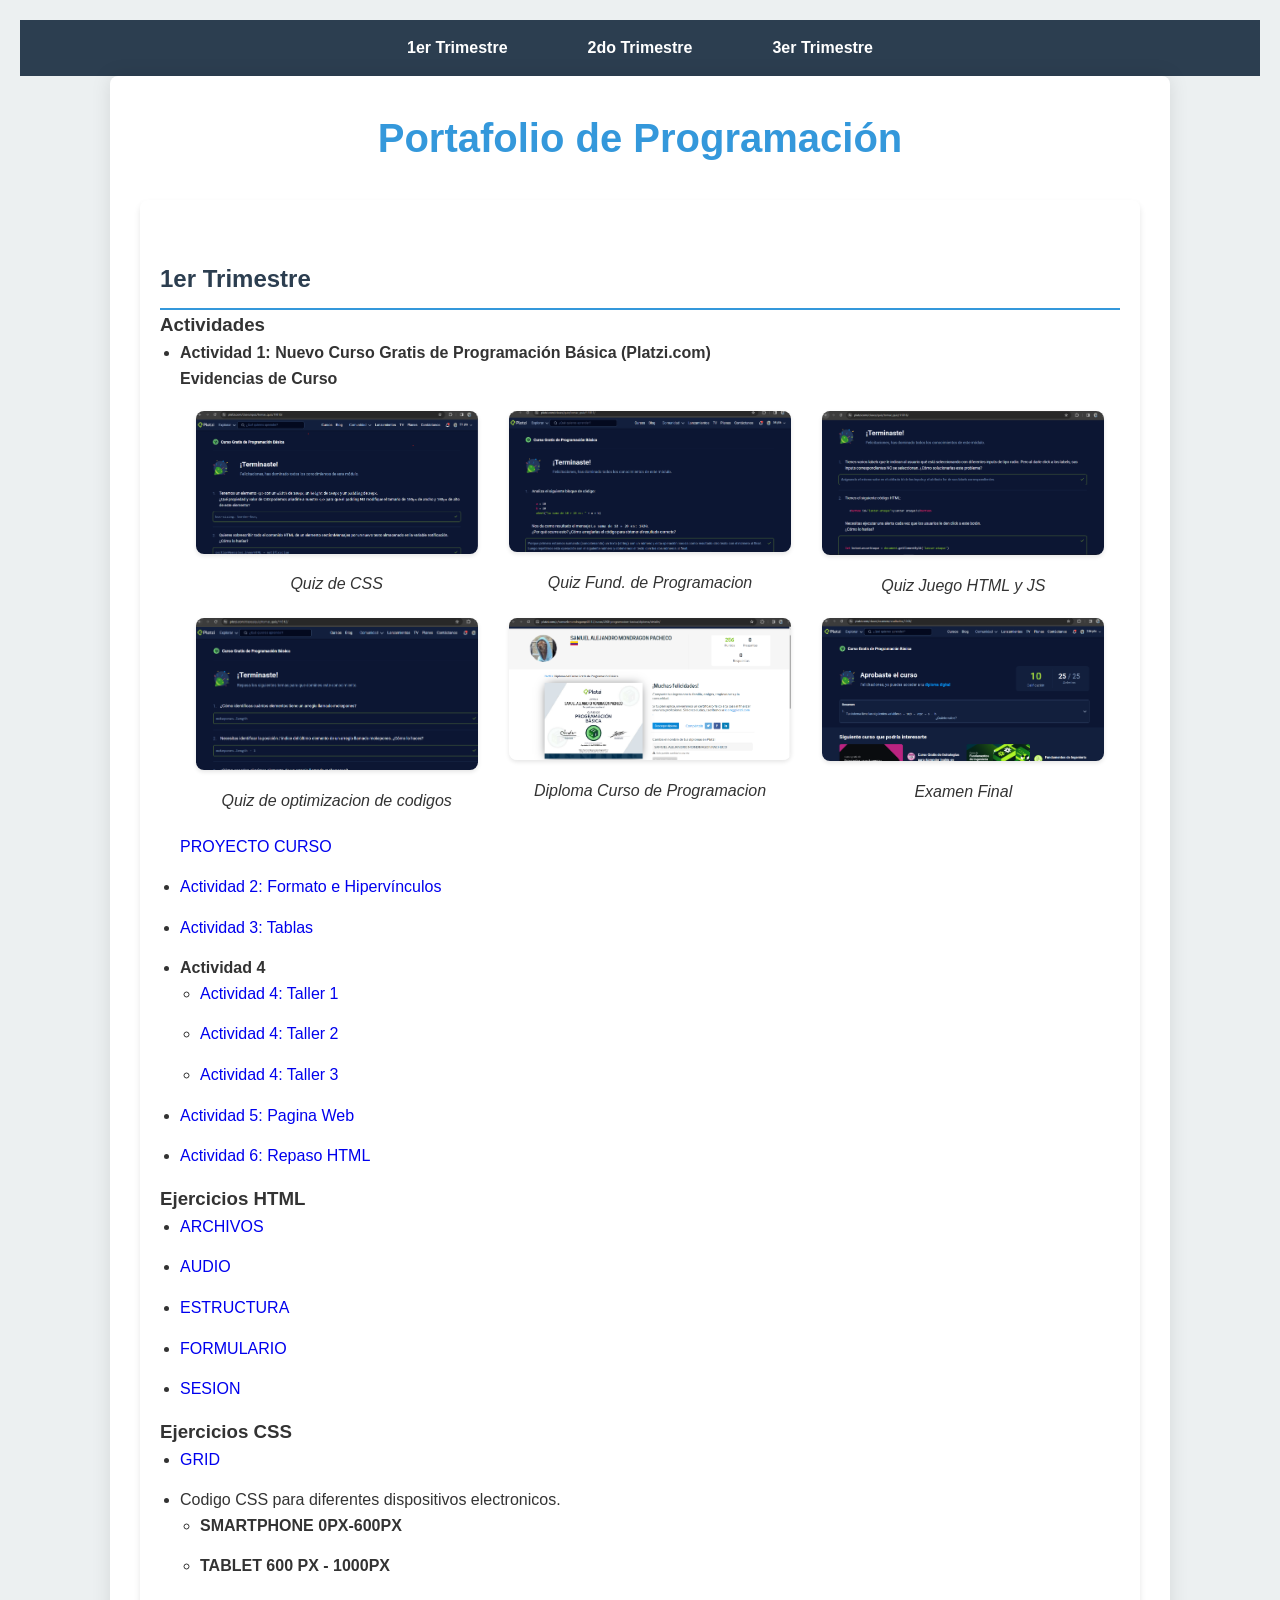
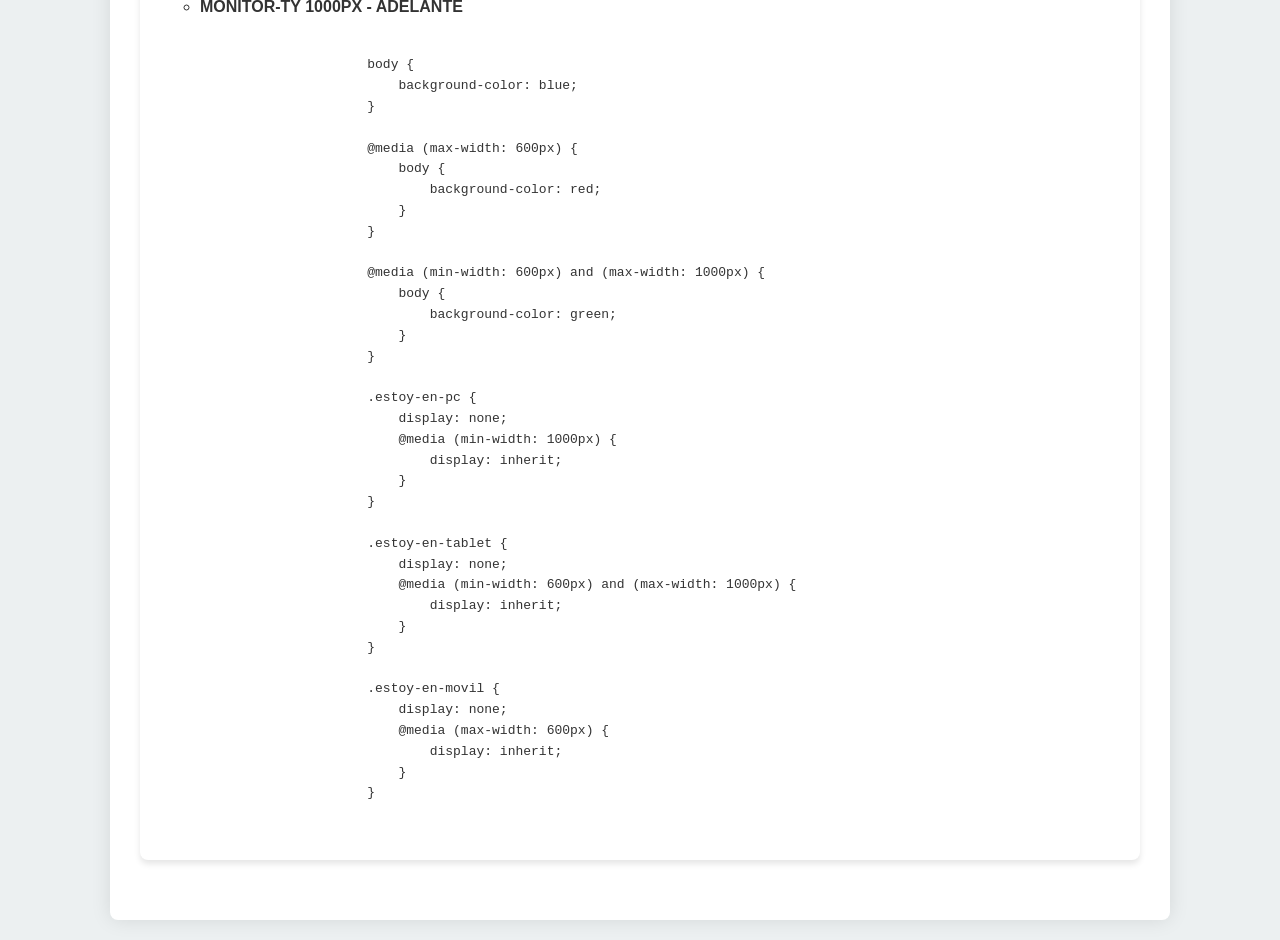
<file: index.html>
<!DOCTYPE html>
<html lang="es">
<head>
    <meta charset="UTF-8">
    <meta name="viewport" content="width=device-width, initial-scale=1.0">
    <title>Portafolio de Programación - 1er Trimestre</title>
    <link rel="stylesheet" href="styles.css">
</head>
<body>
    <header>
        <nav>
            <ul>
                <li><a href="index.html">1er Trimestre</a></li>
                <li><a href="SEGUNDO_TRIMESTRE/segundo_trimestre.html">2do Trimestre</a></li>
                <li><a href="TERCER_TRIMESTRE/tercer_trimestre.html">3er Trimestre</a></li>
            </ul>
        </nav>
    </header>

    <div class="container">
        <h1>Portafolio de Programación</h1>
        <div class="trimestre">
            <h2>1er Trimestre</h2>
            
            <h3 class="section-title">Actividades</h3>
            <ul class="activity-list">
                <li class="activity-item">
                    <strong>Actividad 1: Nuevo Curso Gratis de Programación Básica (Platzi.com)</strong>
                    <h4>Evidencias de Curso</h4>
                    <div class="image-gallery">
                        <div class="image-item">
                            <img src="images mpk/quizz css.png" alt="Quizz CSS">
                            <p>Quiz de CSS</p>
                        </div>
                        <div class="image-item">
                            <img src="images mpk/quizz fund. de programacion.png" alt="Quizz fundamentos de programacion">
                            <p>Quiz Fund. de Programacion</p>
                        </div>
                        <div class="image-item">
                            <img src="images mpk/quizz juego html y js.png" alt="Quiz Juego HTML y JS">
                            <p>Quiz Juego HTML y JS</p>
                        </div>
                        <div class="image-item">
                            <img src="images mpk/quizz optimizacion de codigos.png" alt="Quiz de optimizacion de codigos">
                            <p>Quiz de optimizacion de codigos</p>
                        </div>
                        <div class="image-item">
                            <img src="images mpk/diploma prog-basica samuel.png" alt="Resultado de la calculadora simple">
                            <p>Diploma Curso de Programacion</p>
                        </div>
                        <div class="image-item">
                            <img src="images mpk/exam-inal-prog samuel mondragon.png" alt="Diploma Curso Basico de Programacion">
                            <p>Examen Final</p>
                        </div>
                    </div>
                    <p><a href="mokepon.html">PROYECTO CURSO</a></p>
                </li>
                <li class="activity-item"><a href="actividad2vc.html">Actividad 2: Formato e Hipervínculos</a></li>
                <li class="activity-item"><a href="act3Tablas.html">Actividad 3: Tablas</a></li>
                <li class="activity-item">
                    <strong>Actividad 4</strong>
                    <ul class="sub-activity-list">
                        <li class="sub-activity-item"><a href="ACT4/taller1.html">Actividad 4: Taller 1</a></li>
                        <li class="sub-activity-item"><a href="ACT4/taller2.html">Actividad 4: Taller 2</a></li>
                        <li class="sub-activity-item"><a href="ACT4/taller3.html">Actividad 4: Taller 3</a></li>
                    </ul>
                </li>
                <li class="activity-item"><a href="Actividad 5 Sitio Web/paginaweb.html">Actividad 5: Pagina Web</a></li>
                <li class="activity-item"><a href="ACT6/repaso.html">Actividad 6: Repaso HTML</a></li>
            </ul>
            
            <h3 class="section-title">Ejercicios HTML</h3>
            <ul class="exercise-list">
                <li class="exercise-item"><a href="EJERCICIOS HTML/ARCHIVOS/archivo.html">ARCHIVOS</a></li>
                <li class="exercise-item"><a href="EJERCICIOS HTML/AUDIO/audio.html">AUDIO</a></li>
                <li class="exercise-item"><a href="EJERCICIOS HTML/ESTRUCTURA/estructura2.html">ESTRUCTURA</a></li>
                <li class="exercise-item"><a href="EJERCICIOS HTML/FORMULARIOS/formulario2.html">FORMULARIO</a></li>
                <li class="exercise-item"><a href="EJERCICIOS HTML/FORMULARIOS/sesion.html">SESION</a></li>
            </ul>
            
            <h3 class="section-title">Ejercicios CSS</h3>
            <ul class="exercise-list">
                <li class="exercise-item"><a href="EJERCICIOS CSS/styles.html">GRID</a></li>
                <li class="exercise-item">
                    <p>Codigo CSS para diferentes dispositivos electronicos.</p>
                    <ul class="sub-exercise-list">
                        <li class="sub-exercise-item"><strong>SMARTPHONE 0PX-600PX</strong></li>
                        <li class="sub-exercise-item"><strong>TABLET 600 PX - 1000PX</strong></li>
                        <li class="sub-exercise-item"><strong>MONITOR-TY 1000PX - ADELANTE</strong></li>
                    </ul>
                    <pre><code>
                        body {
                            background-color: blue;
                        }
                
                        @media (max-width: 600px) {
                            body {
                                background-color: red;
                            }
                        }
                
                        @media (min-width: 600px) and (max-width: 1000px) {
                            body {
                                background-color: green;
                            }
                        }
                
                        .estoy-en-pc {
                            display: none;
                            @media (min-width: 1000px) {
                                display: inherit;
                            }
                        }
                
                        .estoy-en-tablet {
                            display: none;
                            @media (min-width: 600px) and (max-width: 1000px) {
                                display: inherit;
                            }
                        }
                
                        .estoy-en-movil {
                            display: none;
                            @media (max-width: 600px) {
                                display: inherit;
                            }
                        }
                    </code></pre>
                </li>
            </ul>
        </div>
    </div>
</body>
</html>
</file>
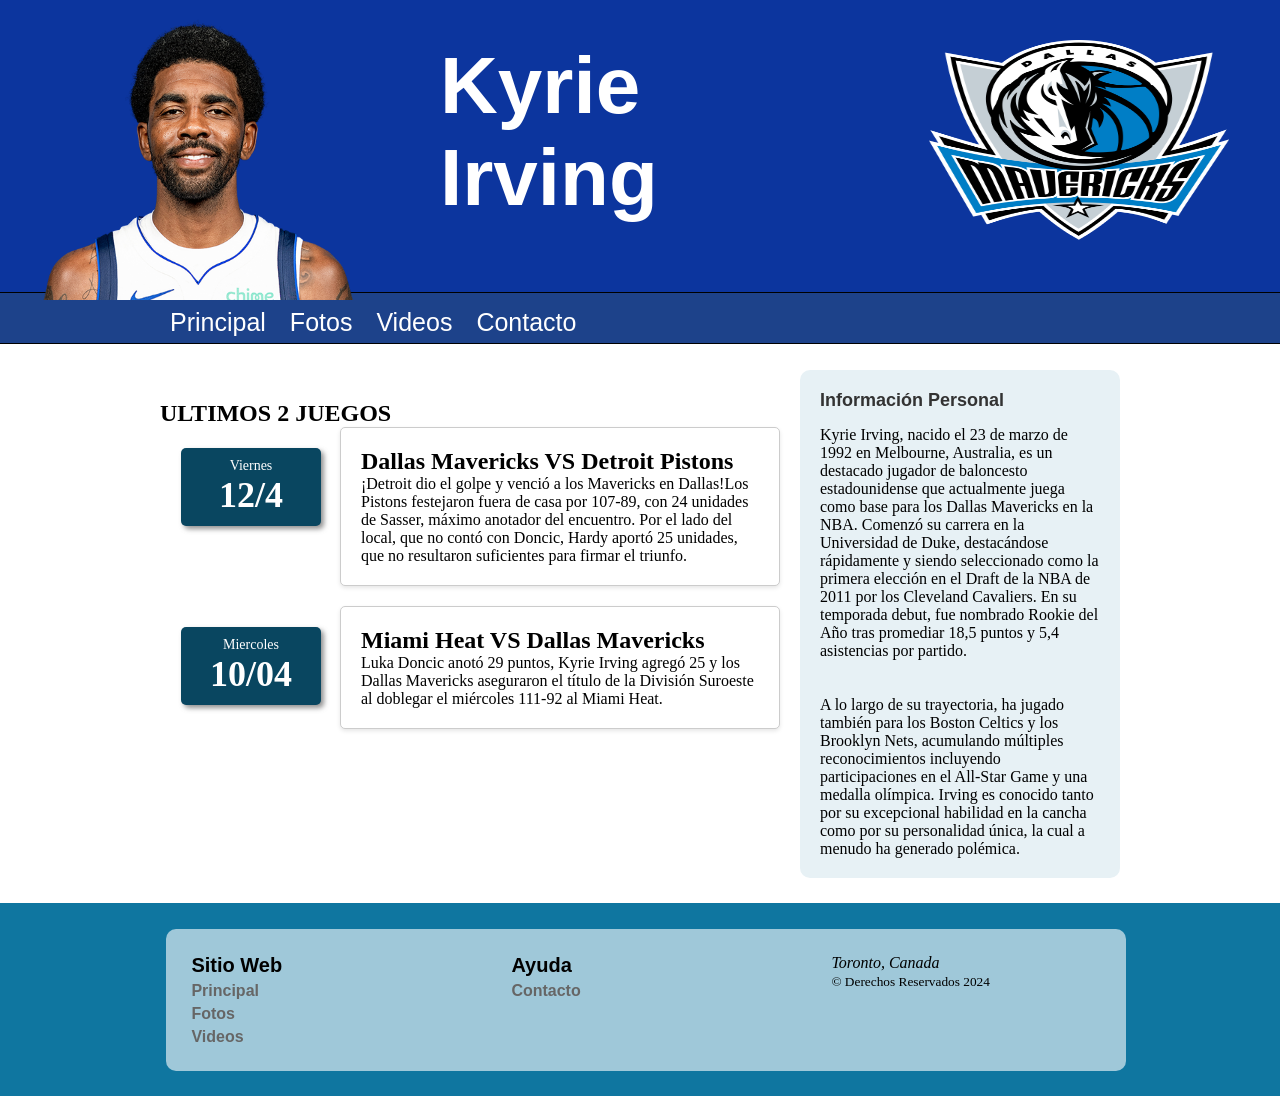
<file: SEGUNDO_TRIMESTRE/Actividad 8 Sitio Web con cajas flexibles tradicionales/index.html>
<!DOCTYPE html>
<html lang="es">
<head>
    <title>Kyrie Irving | NBA </title>
    <meta charset="utf-8">
    <meta name="description" content="Este es un documento HTML5">
    <meta name="keywords" content="HTML, CSS0, JavaScript">
    <link rel="stylesheet" href="act8.css">
</head>
<body>
    <header id="cabeceralogo">
        <figure>
            <img class="perfil-kyrie" src="perfil-kyrie.png">
        </figure>
        <div>
            <h1 class="h1">Kyrie</h1>
            <h1 class="h1v2">Irving</h1>
        </div>
        <figure>
            <img class="dallas" src="Dallas_Mavericks_logo.png">
        </figure>
    </header>
    <nav id="menuprincipal">
        <div>
            <ul>
                <li><a href="index.html">Principal</a></li>
                <li><a href="fotos.html">Fotos</a></li>
                <li><a href="videos.html">Videos</a></li>
                <li><a href="contacto.html">Contacto</a></li>
            </ul>
        </div>
    </nav>
    <main>
        
        <div>
            <section id="articulosprincipales">
                <h1 class="games">ULTIMOS 2 JUEGOS</h1>
                <article>
                    <h2>Dallas Mavericks VS Detroit Pistons</h2>
                    <time datetime="2024-04-12" class="date-time">
                        <div class="nombredia">Viernes</div>
                        <div class="numerodia">12/4</div>
                    </time>
                    <p>¡Detroit dio el golpe y venció a los Mavericks en Dallas!Los Pistons festejaron fuera de casa por 107-89, con 24 unidades de Sasser, máximo anotador del encuentro. Por el lado del local, que no contó con Doncic, Hardy aportó 25 unidades, que no resultaron suficientes para firmar el triunfo.</p>
                    
                </article>
                <article>
                    <h2>Miami Heat VS Dallas Mavericks</h2>
                    <time datetime="2024-04-07" class="date-time">
                        <div class="nombredia">Miercoles</div>
                        <div class="numerodia">10/04</div>
                    </time>
                    <p>Luka Doncic anotó 29 puntos, Kyrie Irving agregó 25 y los Dallas Mavericks aseguraron el título de la División Suroeste al doblegar el miércoles 111-92 al Miami Heat.</p>
                    
                </article>
                
            </section>
            <aside id="infoadicional">
                <h1>Información Personal</h1>
                <p>Kyrie Irving, nacido el 23 de marzo de 1992 en Melbourne, Australia, es un destacado jugador de baloncesto estadounidense que actualmente juega como base para los Dallas Mavericks en la NBA. Comenzó su carrera en la Universidad de Duke, destacándose rápidamente y siendo seleccionado como la primera elección en el Draft de la NBA de 2011 por los Cleveland Cavaliers. En su temporada debut, fue nombrado Rookie del Año tras promediar 18,5 puntos y 5,4 asistencias por partido.
<br><br><br>
                <p>A lo largo de su trayectoria, ha jugado también para los Boston Celtics y los Brooklyn Nets, acumulando múltiples reconocimientos incluyendo participaciones en el All-Star Game y una medalla olímpica. Irving es conocido tanto por su excepcional habilidad en la cancha como por su personalidad única, la cual a menudo ha generado polémica.</p>
                
            </aside>
        </div>
    </main>
    <footer id="pielogo">
        <div>
            <section class="seccionpie">
                <h1>Sitio Web</h1>
                <p><a href="index.html">Principal</a></p>
                <p><a href="fotos.html">Fotos</a></p>
                <p><a href="videos.html">Videos</a></p>
            </section>
            <section class="seccionpie">
                <h1>Ayuda</h1>
                <p><a href="contacto.html">Contacto</a></p>
                </section>
                <section class="seccionpie">
                <address>Toronto, Canada</address>
                <small>&copy; Derechos Reservados 2024</small>
            </section>
        </div>
    </footer>
</body>
</html>
</file>
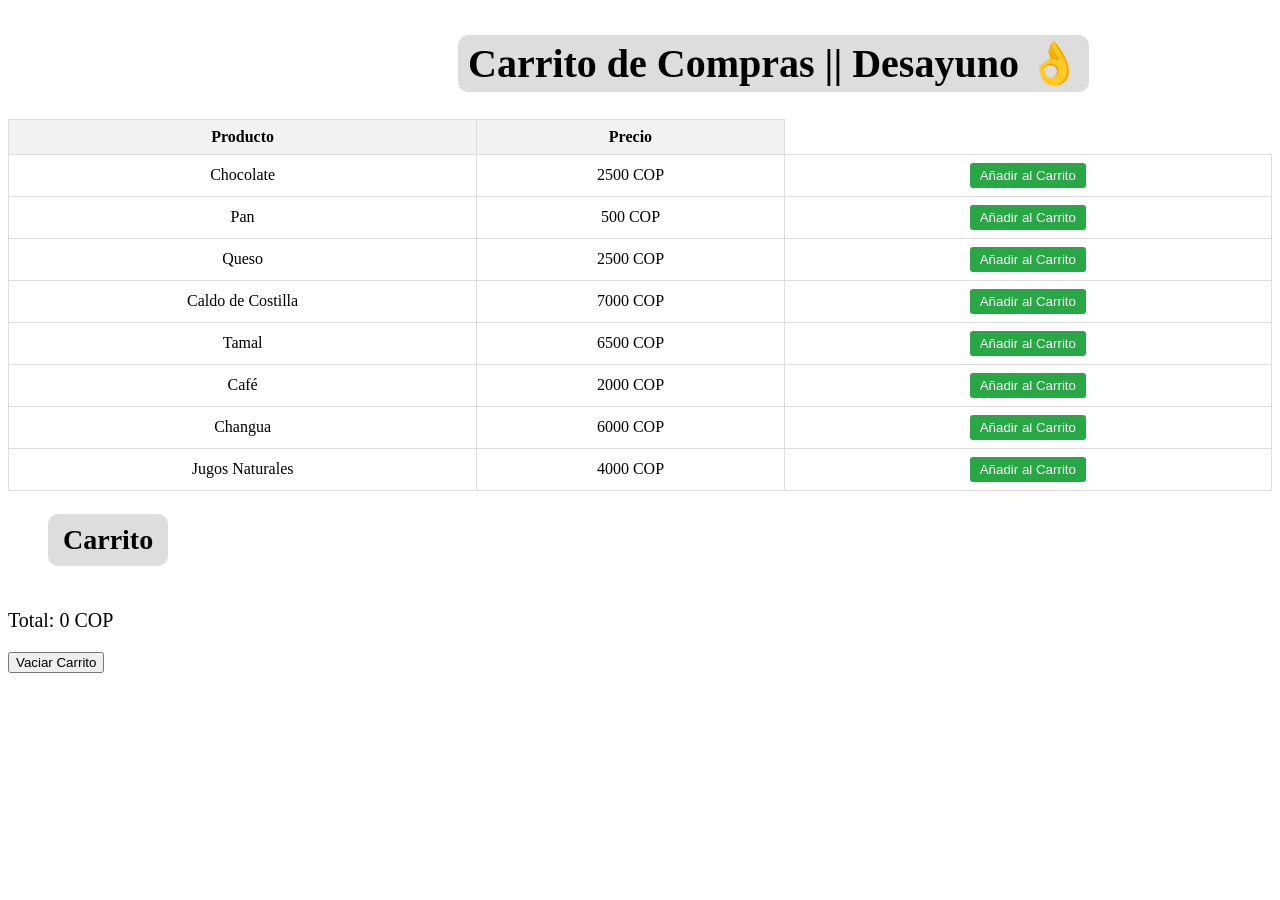
<file: TERCER_TRIMESTRE/3term/Actividad 13 Carrito de Compras/index.html>
<!DOCTYPE html>
<html lang="es">
<head>
    <meta charset="UTF-8">
    <meta name="viewport" content="width=device-width, initial-scale=1.0">
    <title>Carrito de Compras</title>
    <link rel="stylesheet" href="styles.css">
</head>
<body>
    <h1 class="titulo">Carrito de Compras || Desayuno 👌</h1>

    <table>
        <thead>
            <tr>
                <th>Producto</th>
                <th>Precio</th>
            </tr>
        </thead>
        <tbody id="productos"></tbody>
    </table>

    <h2 id="subCarrito">Carrito</h2>
    <ul id="carrito"></ul>
    <p class="text-total">Total: <span id="total">0</span> COP</p>
    <button id="vaciar-carrito">Vaciar Carrito</button>

    <script>
        const productosJSON = [
            {"id": 1, "nombre": "Chocolate", "precio": 2500},
            {"id": 2, "nombre": "Pan", "precio": 500},
            {"id": 3, "nombre": "Queso", "precio": 2500},
            {"id": 4, "nombre": "Caldo de Costilla", "precio": 7000},
            {"id": 5, "nombre": "Tamal", "precio": 6500},
            {"id": 6, "nombre": "Café", "precio": 2000},
            {"id": 7, "nombre": "Changua", "precio": 6000},
            {"id": 8, "nombre": "Jugos Naturales", "precio": 4000}
        ];

        const obtenerCarrito = () => JSON.parse(localStorage.getItem('carrito')) || [];
        const guardarCarrito = (carrito) => localStorage.setItem('carrito', JSON.stringify(carrito));

        const renderizarProductos = (productos) => {
            const productosTbody = document.getElementById('productos');
            productosTbody.innerHTML = '';
            productos.forEach(producto => {
                const fila = document.createElement('tr');
                fila.innerHTML = `
                    <td>${producto.nombre}</td>
                    <td>${producto.precio} COP</td>
                    <td><button class="añadir-al-carrito" onclick="agregarAlCarrito(${producto.id})">Añadir al Carrito</button></td>
                `;
                productosTbody.appendChild(fila);
            });
        };

        const renderizarCarrito = (carrito) => {
            const carritoUl = document.getElementById('carrito');
            carritoUl.innerHTML = '';
            carrito.forEach(producto => {
                const item = document.createElement('li');
                item.textContent = `${producto.nombre} - ${producto.precio} COP    `;
                const eliminarBtn = document.createElement('button');
                eliminarBtn.textContent = "X";
                eliminarBtn.onclick = () => eliminarDelCarrito(producto.id);
                item.appendChild(eliminarBtn);
                carritoUl.appendChild(item);
            });
        };

        const agregarAlCarrito = (id) => {
            const carrito = obtenerCarrito();
            const producto = productosJSON.find(p => p.id === id);
            if (carrito.some(p => p.id === id)) return; 
            carrito.push(producto);
            guardarCarrito(carrito);
            renderizarCarrito(carrito);
            calcularTotal(carrito);
        };

        const eliminarDelCarrito = (id) => {
            let carrito = obtenerCarrito();
            carrito = carrito.filter(producto => producto.id !== id);
            guardarCarrito(carrito);
            renderizarCarrito(carrito);
            calcularTotal(carrito);
        };

        const vaciarCarrito = () => {
            localStorage.removeItem('carrito');
            renderizarCarrito([]);
            calcularTotal([]);
        };

        const calcularTotal = (carrito) => {
            const total = carrito.reduce((acc, producto) => acc + producto.precio, 0);
            document.getElementById('total').textContent = total;
        };

        document.getElementById('vaciar-carrito').addEventListener('click', vaciarCarrito);

        const carrito = obtenerCarrito();
        renderizarProductos(productosJSON);
        renderizarCarrito(carrito);
        calcularTotal(carrito);
    </script>
</body>
</html>
</file>
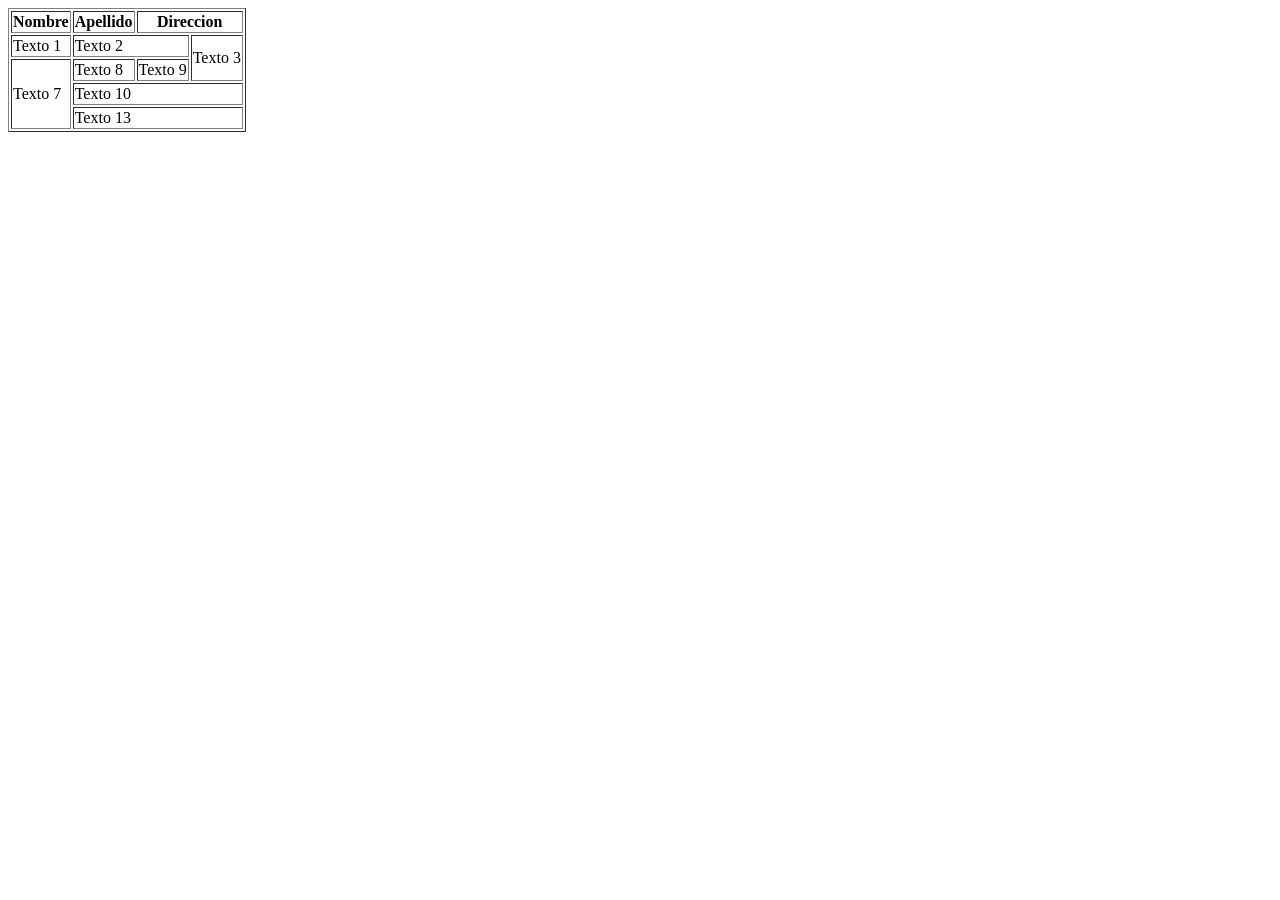
<file: act3Tablas.html>
<!DOCTYPE html>
<html lang="en">
<head>
    <meta charset="UTF-8">
    <meta name="viewport" content="width=device-width, initial-scale=1.0">
    <title>ACTIVIDADES-PROG</title>
</head>
<body>

    <table border="1">
        <th>Nombre</th><th>Apellido</th><th colspan="2">Direccion</th>
        <tr>
          <td>Texto 1</td>
          <td colspan="2">Texto 2</td>
          <td rowspan="2">Texto 3</td>
        
          
          
          
        </tr>
        <tr>
          <td rowspan="3">Texto 7</td>
          <td>Texto 8</td>
          <td>Texto 9</td>
          
          
          
        </tr>
        <tr>
          <td colspan="3">Texto 10</td>
          
          
        
          
        </tr>
        <tr>
          <td colspan="3">Texto 13</td>
          
          
         </tr>
        
    </table>
  















</body>
</html>
</file>
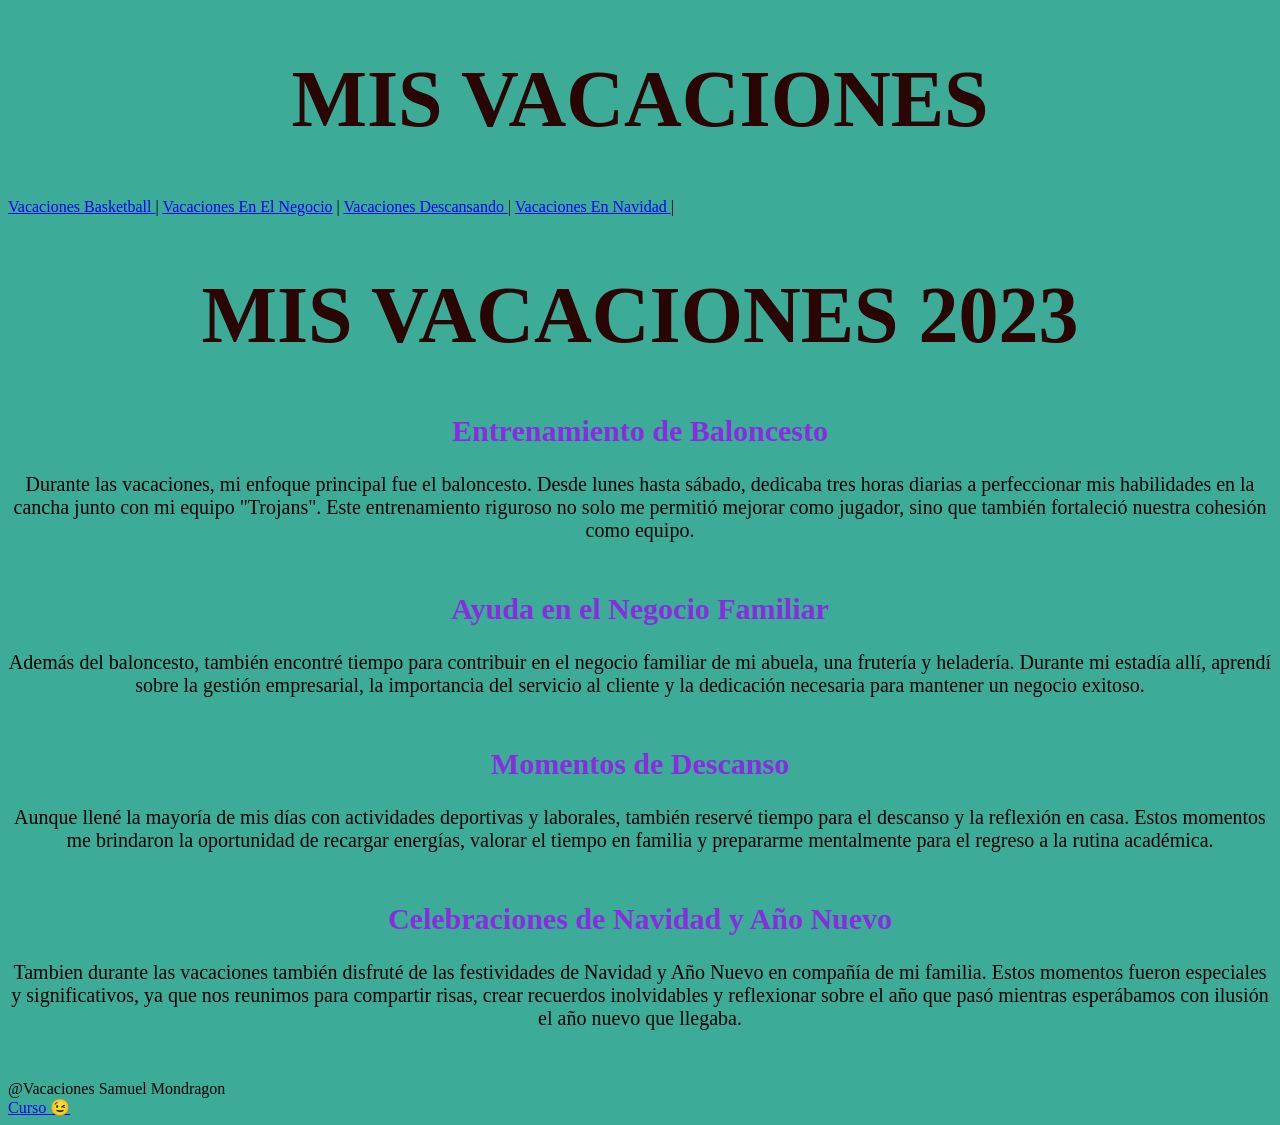
<file: actividad2vc.html>
<!DOCTYPE html>
<html lang="es">
<head>
    <meta charset="UTF-8">
    <meta name="viewport" content="width=device-width, initial-scale=1.0">
    <title>Portafolio de Programación</title>

<h1>MIS VACACIONES</h1>
<style>
  h1 {
    font-size: 80px;
    text-align: center;
    color: #2B0404;
  }
  section {
    margin-bottom: 50px;
    text-align: center;
    font-size: 20px;

  }
  h2 {
    color:blueviolet
  }
  
  body{
    background-color: #3CAC98;
  }
  
</style>
</head>

<body>
    <nav>
        <a href="basket" >Vacaciones Basketball </a> |
        <a href="negocio.#" >Vacaciones En El Negocio</a> |
        <a href="descanso.#" >Vacaciones Descansando </a> |
        <a href="navidad.#" >Vacaciones En Navidad </a> |
    </nav>
 

<a name="inicio"></a>

<h1>MIS VACACIONES 2023</h1>

<section class="basket">
  <h2>Entrenamiento de Baloncesto</h2>
  <p>Durante las vacaciones, mi enfoque principal fue el baloncesto. Desde lunes hasta sábado, dedicaba tres horas diarias a perfeccionar mis habilidades en la cancha junto con mi equipo "Trojans". Este entrenamiento riguroso no solo me permitió mejorar como jugador, sino que también fortaleció nuestra cohesión como equipo.</p>
</section>

<section class="negocio">
  <h2>Ayuda en el Negocio Familiar</h2>
  <p>Además del baloncesto, también encontré tiempo para contribuir en el negocio familiar de mi abuela, una frutería y heladería. Durante mi estadía allí, aprendí sobre la gestión empresarial, la importancia del servicio al cliente y la dedicación necesaria para mantener un negocio exitoso.</p>
</section>

<section class="descanso">
  <h2>Momentos de Descanso</h2>
  <p>Aunque llené la mayoría de mis días con actividades deportivas y laborales, también reservé tiempo para el descanso y la reflexión en casa. Estos momentos me brindaron la oportunidad de recargar energías, valorar el tiempo en familia y prepararme mentalmente para el regreso a la rutina académica.</p>
</section>

<section class="navidad">
  <h2>Celebraciones de Navidad y Año Nuevo</h2>
  <p>Tambien durante las vacaciones también disfruté de las festividades de Navidad y Año Nuevo en compañía de mi familia. Estos momentos fueron especiales y significativos, ya que nos reunimos para compartir risas, crear recuerdos inolvidables y reflexionar sobre el año que pasó mientras esperábamos con ilusión el año nuevo que llegaba.</p>
</section>


<footer>
    @Vacaciones Samuel Mondragon
</footer>
<a href="https://platzi.com/cursos/programacion-basica/" target="_blank"> 
    Curso 😉

</body>
</html>
</file>
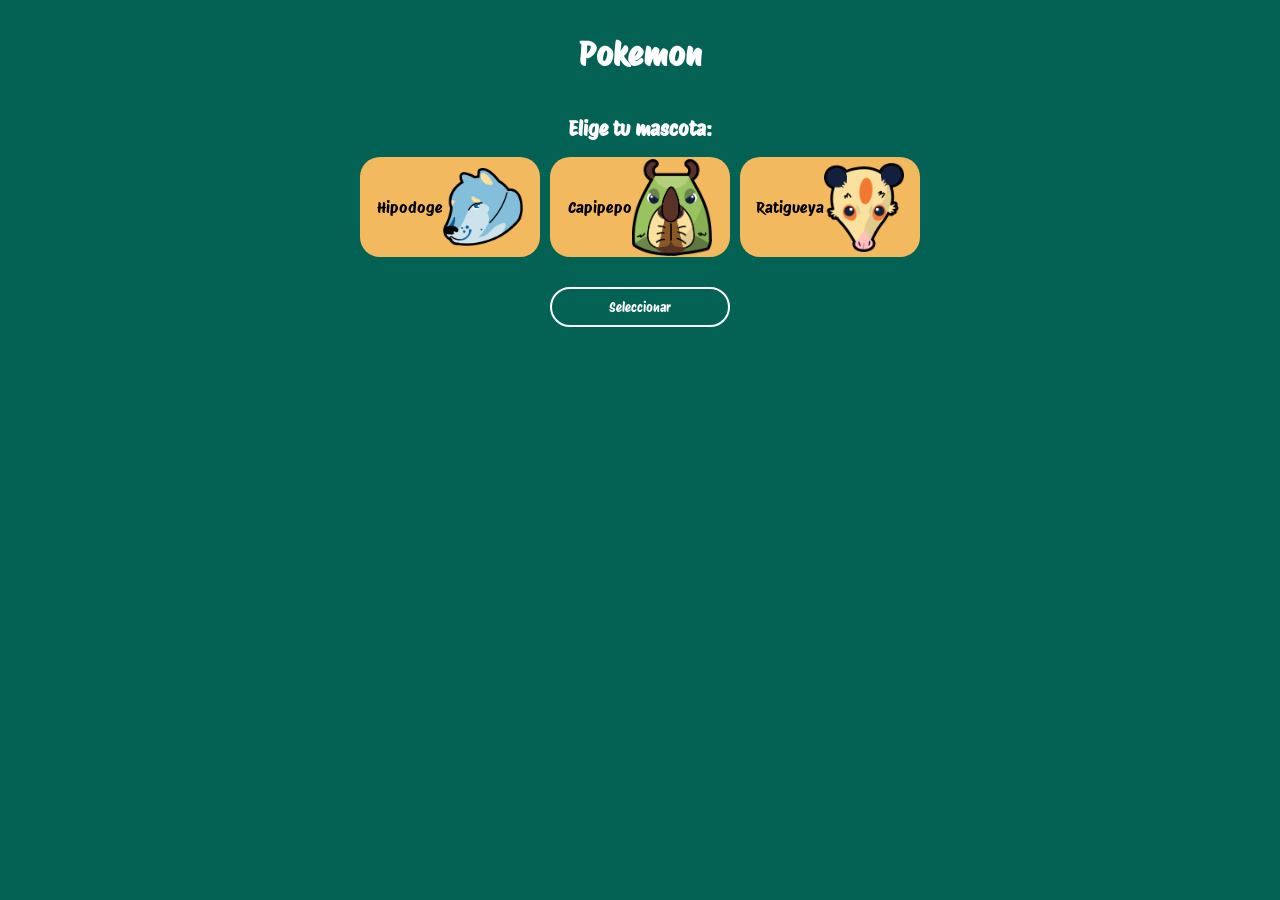
<file: mokepon.html>
<!DOCTYPE html>
<html>
    <head>
        <meta charset="utf-8" />
        <title>MOKEPON!</title>
        <link rel="stylesheet" href="mokepon.css"> 
        <meta name="viewport" content="width=device-width, initial-scale=1.0">
    </head>
    <body>
        <section id="seleccionar-mascota">
            <h1 class="titulo">Pokemon</h1> 

            <h2 class="subtitulo">Elige tu mascota:</h2>

            <div id='contenedorTarjetas' class="tarjetas">
                
            </div>

            <button id="boton-mascota">Seleccionar</button>
        </section>

        <section id="ver-mapa">
            <h2 class="subtitulo">Recorre el mapa con tu Pokemon</h2> 
            <canvas id="mapa"></canvas>
            <button onmouseup="detenerMovimiento()" onmousedown="moverArriba()">Arriba</button>
            <div>
                <button onmouseup="detenerMovimiento()" onmousedown="moverIzquierda()">Izquierda</button>
                <button onmouseup="detenerMovimiento()" onmousedown="moverAbajo()">Abajo</button>
                <button onmouseup="detenerMovimiento()" onmousedown="moverDerecha()">Derecha</button>
            </div>
        </section>

        <section id="seleccionar-ataque">
            <h1 class="titulo">Pokemon</h1>

            <h2 class="subtitulo">Elige tu ataque:</h2>

            <div id='contenedorAtaques' class="tarjetas-ataques">

            </div>

            <div id="mensajes">
                <p id="resultado">Tu puedes!</p>

                <section id="reiniciar">
                    <button id="boton-reiniciar">Reiniciar</button>
                </section>
            </div>

            <div class="ataques">
                <div class="ataques-jugador">
                    <p id="vidas-jugador">0</p>
                    <p id="mascota-jugador"></p>
                    <div id="ataques-del-jugador"></div>
                </div>
                <div class="ataques-enemigo">   
                    <p id="vidas-enemigo">0</p>
                    <p id="mascota-enemigo"></p>
                    <div id="ataques-del-enemigo"></div>
                </div>
            </div>
        </section>
        <script src="mokepon.js"></script>
    </body>
</html>
</file>
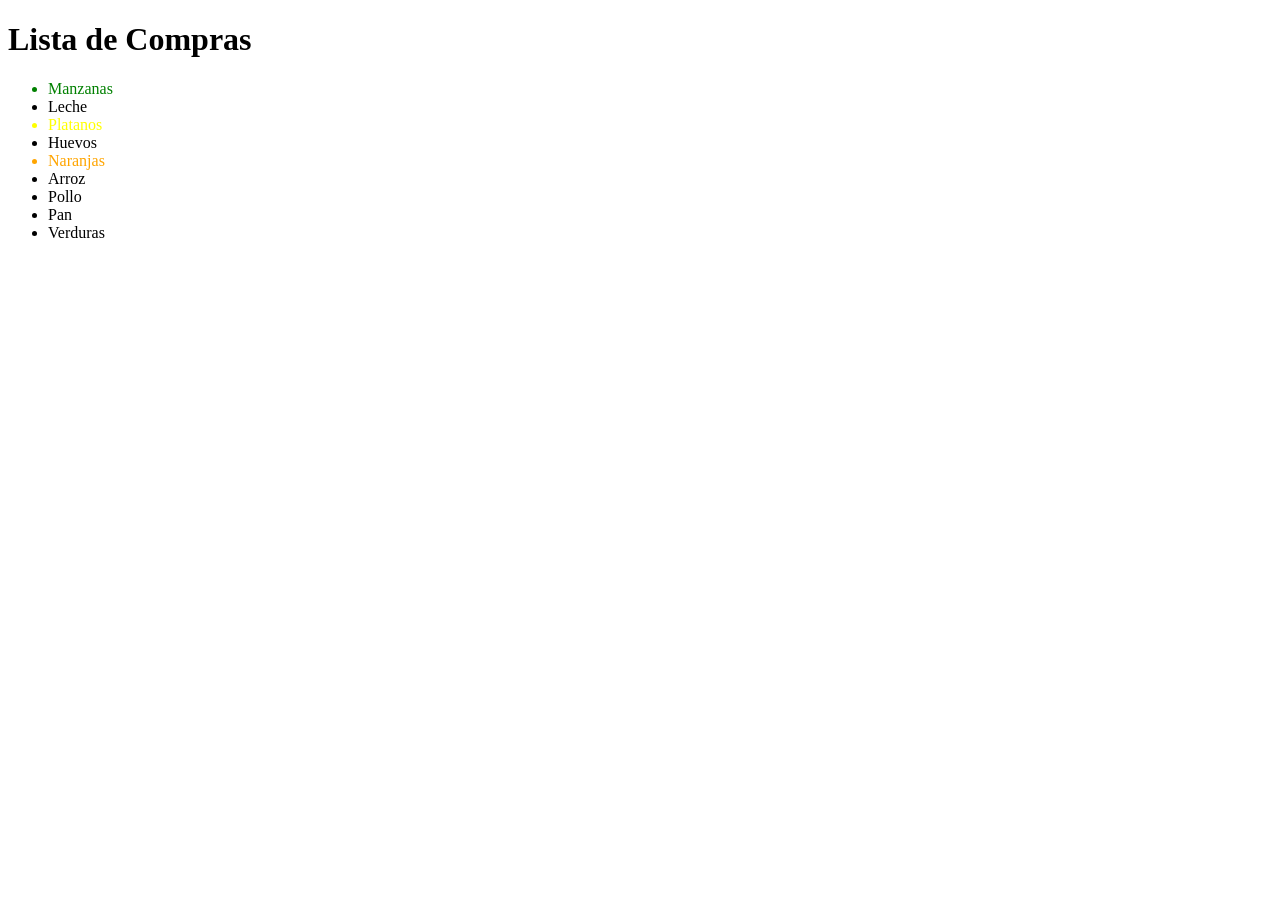
<file: ACT4/taller1.html>
<!DOCTYPE html>
<html lang="es">
<head>
<meta charset="UTF-8">
<meta name="viewport" content="width=device-width, initial-scale=1.0">
<title> COMPRAS</title>
<style>
    .manzana { color: green; 
    }
    .banana { color: yellow; 
    }
    .naranja { color: orange; 
    }
    
</style>
</head>
<body>

<h1>Lista de Compras</h1> <!-- <! -- Puedes agragar mas cosas al carrito -->
<ul>
    <li class="manzana" >Manzanas</li>
    <li>Leche</li>
    <li class="banana">Platanos</li>
    <li>Huevos</li>
    <li class="naranja">Naranjas</li>
    <li>Arroz</li>
    <li>Pollo</li>
    <li>Pan</li>
    <li>Verduras</li>
    
</ul>

</body>
</html>
</file>
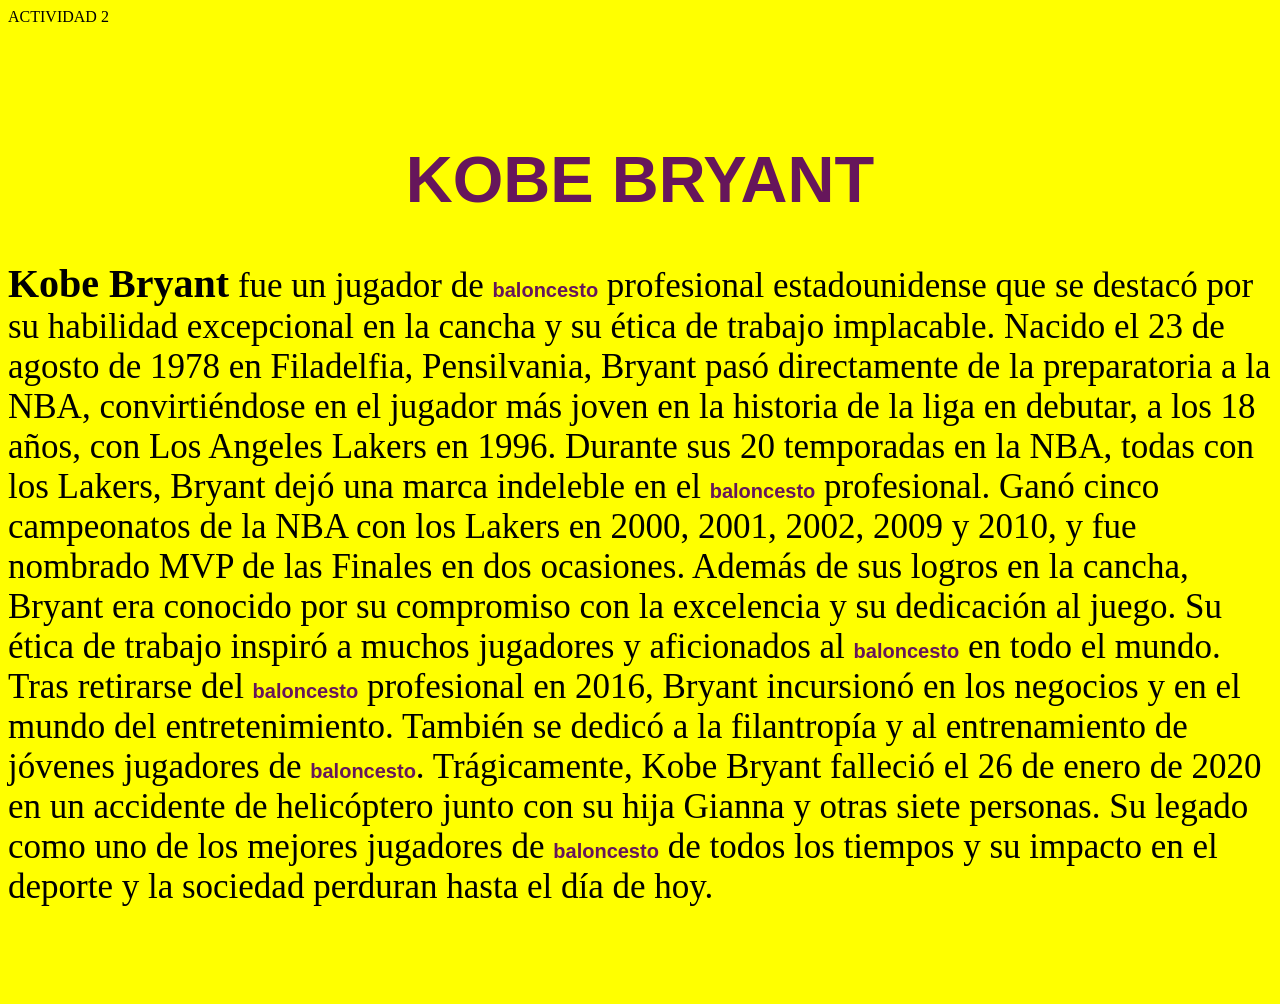
<file: ACT4/taller2.html>
<!DOCTYPE html>
<html lang="es">
<head>
  <meta charset="UTF-8">
  <title>KOBE NBA</title>
  <link rel="stylesheet" href="taller2.css">
  
</head>
<body>
    ACTIVIDAD 2
    <br><br><br><br><br> 

    <h1 class="titulo"> KOBE BRYANT </h1>
    
   
    <p> <strong id="kobe">Kobe Bryant</strong>  fue un jugador de <strong class="kobe1">baloncesto</strong> profesional estadounidense que se destacó por su habilidad excepcional en la cancha y su ética de trabajo implacable. Nacido el 23 de agosto de 1978 en Filadelfia, Pensilvania, Bryant pasó directamente de la preparatoria a la NBA, convirtiéndose en el jugador más joven en la historia de la liga en debutar, a los 18 años, con Los Angeles Lakers en 1996. Durante sus 20 temporadas en la NBA, todas con los Lakers, Bryant dejó una marca indeleble en el <strong class="kobe1">baloncesto</strong> profesional. Ganó cinco campeonatos de la NBA con los Lakers en 2000, 2001, 2002, 2009 y 2010, y fue nombrado MVP de las Finales en dos ocasiones. Además de sus logros en la cancha, Bryant era conocido por su compromiso con la excelencia y su dedicación al juego. Su ética de trabajo inspiró a muchos jugadores y aficionados al <strong class="kobe1">baloncesto</strong> en todo el mundo. Tras retirarse del <strong class="kobe1">baloncesto</strong> profesional en 2016, Bryant incursionó en los negocios y en el mundo del entretenimiento. También se dedicó a la filantropía y al entrenamiento de jóvenes jugadores de <strong class="kobe1">baloncesto</strong>. Trágicamente, Kobe Bryant falleció el 26 de enero de 2020 en un accidente de helicóptero junto con su hija Gianna y otras siete personas. Su legado como uno de los mejores jugadores de <strong class="kobe1">baloncesto</strong> de todos los tiempos y su impacto en el deporte y la sociedad perduran hasta el día de hoy.</p>



    <br><br><br>
    
    




 
</body>
</html>
</file>
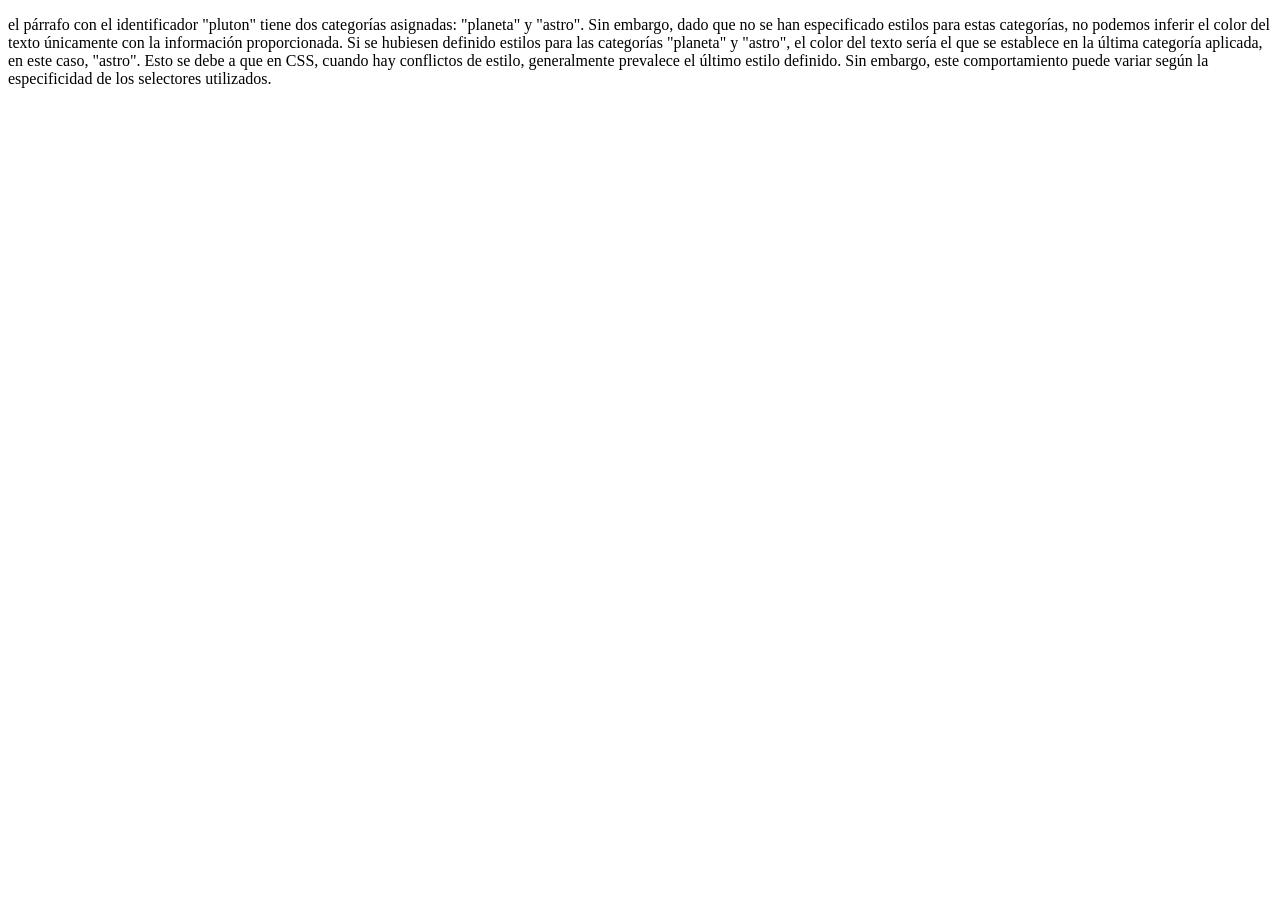
<file: ACT4/taller3.html>
<!DOCTYPE html>
<html lang="en">
<head>
    <meta charset="UTF-8">
    <meta name="viewport" content="width=device-width, initial-scale=1.0">
    <title>TALLER 3</title>
</head>
<body>
    
<p>el párrafo con el identificador "pluton" tiene dos categorías asignadas: "planeta" y "astro". Sin embargo, dado que no se han especificado estilos para estas categorías, no podemos inferir el color del texto únicamente con la información proporcionada. Si se hubiesen definido estilos para las categorías "planeta" y "astro", el color del texto sería el que se establece en la última categoría aplicada, en este caso, "astro". Esto se debe a que en CSS, cuando hay conflictos de estilo, generalmente prevalece el último estilo definido. Sin embargo, este comportamiento puede variar según la especificidad de los selectores utilizados.</p>

</body>
</html>
</file>
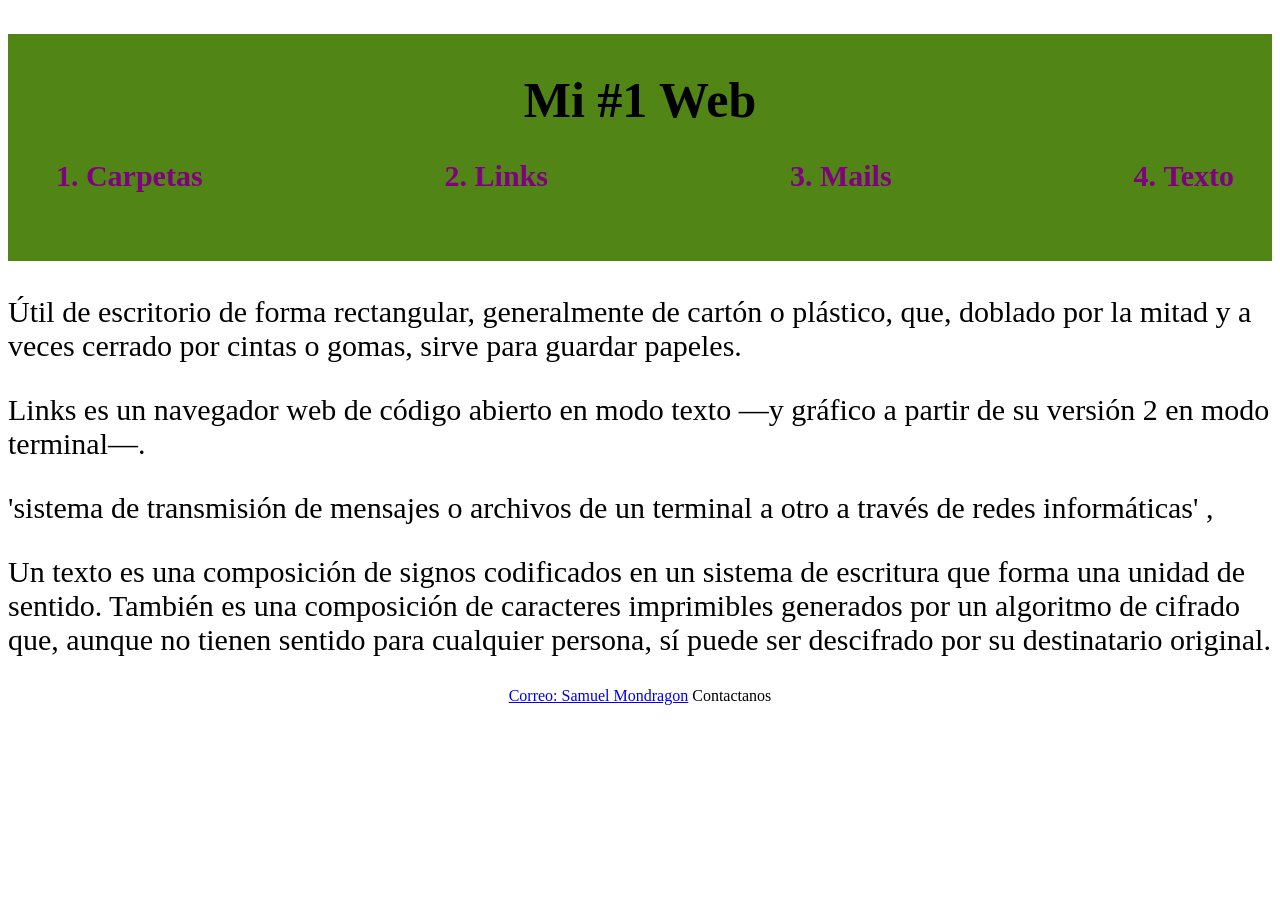
<file: ACT6/repaso.html>
<!DOCTYPE html>
<html lang="en">
<head>
    <meta charset="UTF-8">
    <meta name="viewport" content="width=device-width, initial-scale=1.0">
    <title>Mi Primer Sitio Web</title>
    <style>
        h1{
            background-color: #518516;
            text-align: center;
            padding: 3%;
            font-size: 50px;
        }

        footer{
            text-align: center;
        }

        .lamelo{
            text-align: center;
        }

        body{
            text-align: center;
        }

        .lista1{
            width: auto;
            height: fit-content;
            font-size: 30px;
            display: flex;
            justify-content: space-between;
            flex-direction: row;
            color: purple;
        }

        #section{
            text-align: left;
            font-size: 30px;
        }
    </style>
</head>
<body>
 
    <h1><strong>Mi #1 Web</strong>
        <ol class="lista1">
        <li>Carpetas</li>
        <li>Links</li>
        <li>Mails</li>
        <li>Texto</li>
        </ol>
    </h1>

     <section id="section">
    <nav class="carpetas">
    <p>Útil de escritorio de forma rectangular, generalmente de cartón o plástico, que, doblado por la mitad y a veces cerrado por cintas o gomas, sirve para guardar papeles.</p>    
    </nav>
    <nav class="links">
        <p>Links es un navegador web de código abierto en modo texto —y gráfico a partir de su versión 2 en modo terminal—.</p>    
    </nav>
        <nav class="mails">
            <p> 'sistema de transmisión de mensajes o archivos de un terminal a otro a través de redes informáticas' ,</p>    
    </nav>
    <nav class="texto">
        <p>Un texto es una composición de signos codificados en un sistema de escritura que forma una unidad de sentido. También es una composición de caracteres imprimibles generados por un algoritmo de cifrado que, aunque no tienen sentido para cualquier persona, sí puede ser descifrado por su destinatario original.</p>    
</nav>
</section>
   

    

    
















    <footer><a href="emailto:samuelamondragonp@juandelcorral.edu.co"> Correo: Samuel Mondragon</a> Contactanos </footer>
</body>
</html>
</file>
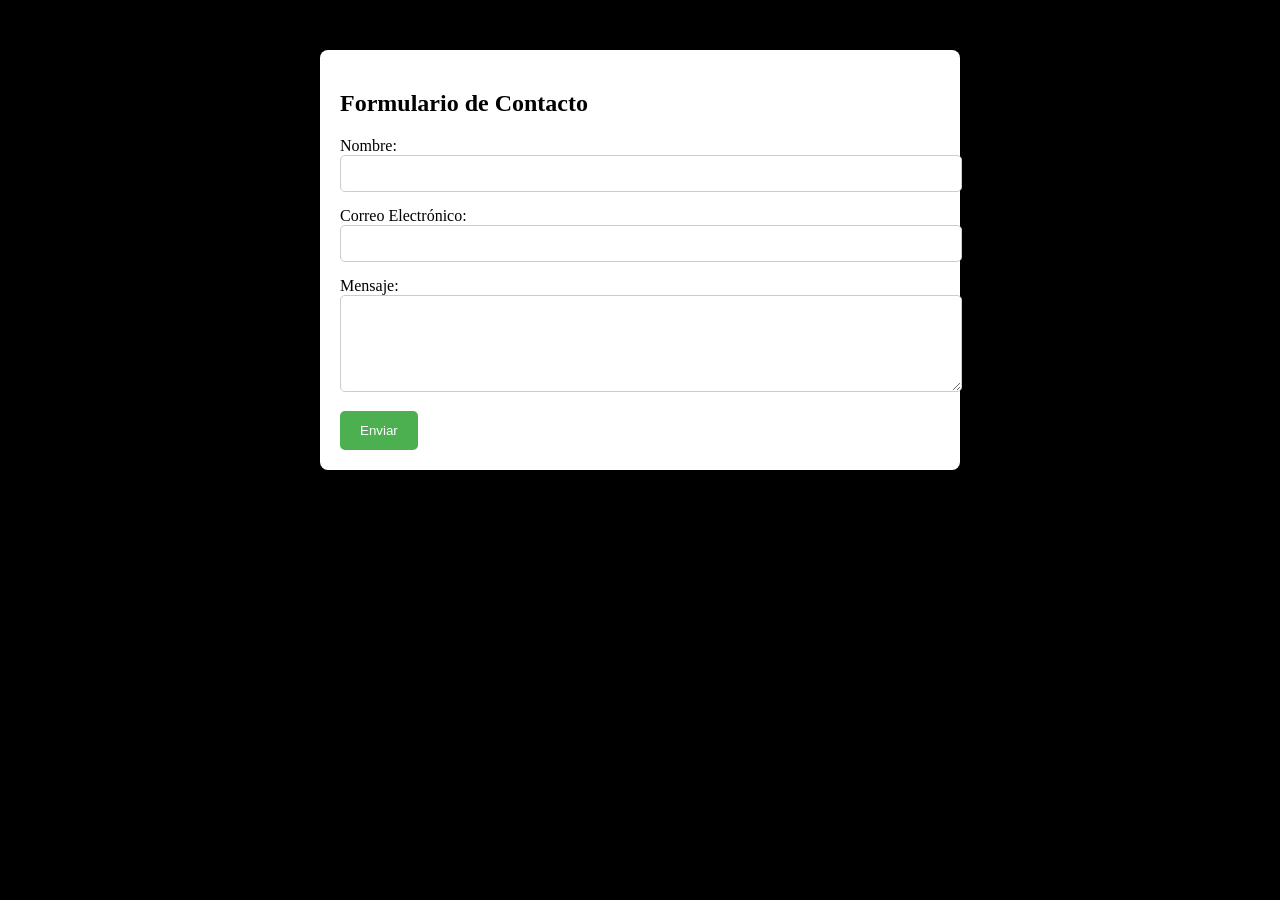
<file: Actividad 5 Sitio Web/formularioRE.html>
<!DOCTYPE html>
<html lang="es">
<head>
    <meta charset="UTF-8">
    <meta name="viewport" content="width=device-width, initial-scale=1.0">
    <title>Formulario de Contacto</title>
    <link rel="stylesheet" href="formulariosRE.css">

    <div class="form">
        <h2>Formulario de Contacto</h2>

        <form action="#" method="post">
            <label for="name">Nombre:</label>
            <input class="texto" type="text" id="name" name="name" required>
    
            <label for="email">Correo Electrónico:</label>
            <input class="email" type="email" id="email" name="email" required>
    
            <label class="mensaje" for="message">Mensaje:</label>
            <textarea id="message" name="message" rows="5" required></textarea>
    
            <input class="enviar" type="submit" value="Enviar">
        </form>
    </div>

</body>
</html>
</file>
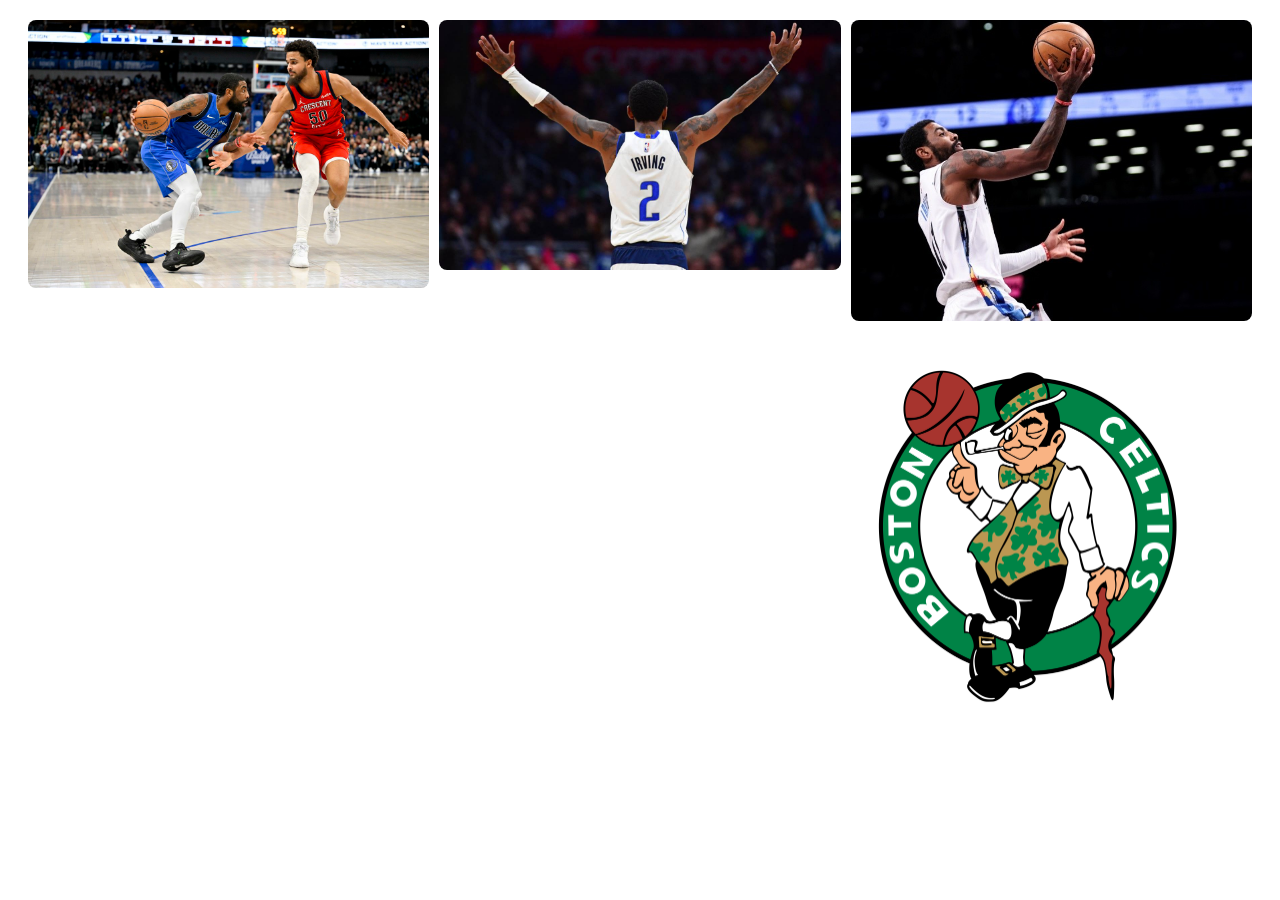
<file: Actividad 5 Sitio Web/galeria.html>
<!DOCTYPE html>
<html lang="es">
<head>
    <meta charset="UTF-8">
    <meta name="viewport" content="width=device-width, initial-scale=1.0">
    <title>Galería de Fotos</title>
    <style>
        
        .galeria {
            position: relative;
            display: grid;
            grid-template-columns: repeat(auto-fit, minmax(200px, 1fr));
            grid-gap: 10px;
            margin: 20px;
            width: auto;
            animation: mianimacion 5s infinite;
        }

        .galeria img {
            width: 100%;
            height: auto;
            border-radius: 8px;
            cursor: pointer;
        }

        .galeria img:hover {
            opacity: 0.9;
        }

        .boston {
            position: absolute;
            left: 1000px;
            margin-bottom: auto;
            transform: translateX(-50%);
            width: 300px;
            height: auto;
            top: 350px;
            z-index: 3;
            float: right;
            animation: mianimacion 5s infinite;
        }

        @keyframes mianimacion{
            0% {
                width: 350px;
            }

            50% {
                width: 400px;
            }

            100% {
                width: 350px;
            }
        }
    </style>
</head>
<body>

<!-- Galería de fotos -->
<div class="galeria">

    <a href="kyrie2.jpg" target="_blank"><img src="kyrie2.jpg" alt="Imagen 1"></a>
    <a href="kyrie-irving-dallas.jpg" target="_blank"><img src="kyrie-irving-dallas.jpg" alt="Imagen 2"></a>
    <a href="nba_kyrie_nets.jpg" target="_blank"><img src="nba_kyrie_nets.jpg" alt="Imagen 3"></a>
    <a class="boston" href="Boston_Celtics.png" target="_blank"><img src="Boston_Celtics.png" alt="Imagen 3"></a>
   
</div>

</body>
</html>
</file>
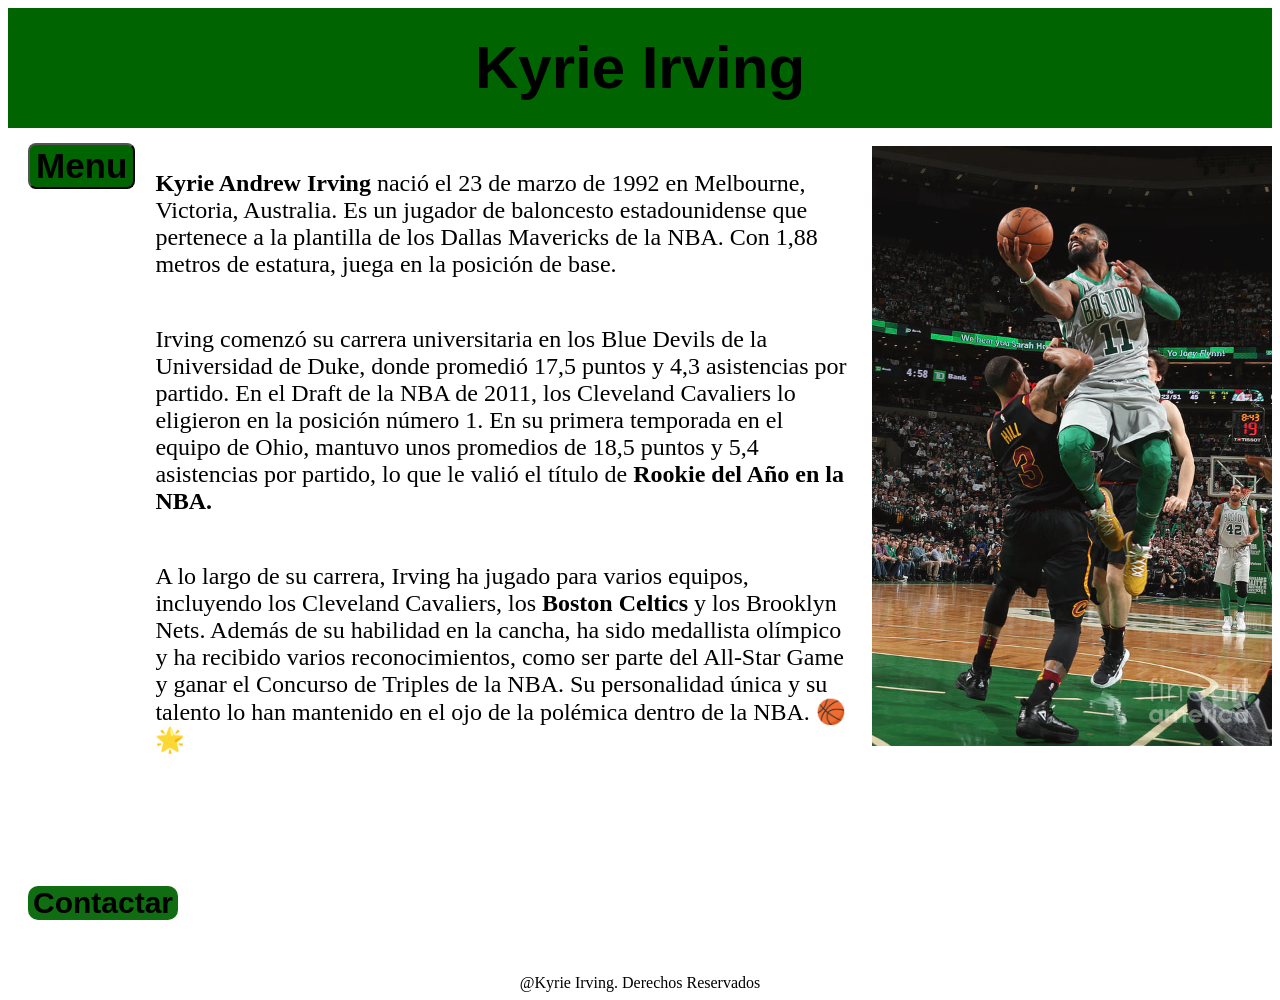
<file: Actividad 5 Sitio Web/paginaweb.html>
<!DOCTYPE html>
<html lang="en">
<head>
    <meta charset="UTF-8">
    <meta name="viewport" content="width=device-width, initial-scale=1.0">
    <title>LA WEB</title>
    <link rel="stylesheet" href="paginaweb.css">
    
    
</head>
<body>
    
    <h1 class="titulo">Kyrie Irving</h1>

    <main>
        <aside>
            <div class="container">
                <button class="menu"><strong>Menu</strong></button>
                <div class="menu-contenido">
                    <ul class="lista">
                        <li><a href="galeria.html">Imagenes</a></li>
                        <li><a href="https://twitter.com/KyrieIrving" target="_blank">Twitter</a></li>
                        <li><a href="https://web.facebook.com/KyrieIrving/?_rdc=1&_rdr" target="_blank">Facebook</a></li>
                        <li><a href="https://www.instagram.com/kyrieirving/?hl=es" target="_blank">Instagram</a></li>
                    </ul>
                </div>
            </div>
    </aside>
    </main>

   <br>
    
 <div> <img class="kyrie-img" src="kyrie-irving.jpg" alt="get">  </div>


<section>
    <p><strong>Kyrie Andrew Irving</strong> nació el 23 de marzo de 1992 en Melbourne, Victoria, Australia. Es un jugador de baloncesto estadounidense que pertenece a la plantilla de los Dallas Mavericks de la NBA. Con 1,88 metros de estatura, juega en la posición de base.</p>

    <p> Irving comenzó su carrera universitaria en los Blue Devils de la Universidad de Duke, donde promedió 17,5 puntos y 4,3 asistencias por partido. En el Draft de la NBA de 2011, los Cleveland Cavaliers lo eligieron en la posición número 1. En su primera temporada en el equipo de Ohio, mantuvo unos promedios de 18,5 puntos y 5,4 asistencias por partido, lo que le valió el título de <strong>Rookie del Año en la NBA.</strong></p>   
        
    <p>A lo largo de su carrera, Irving ha jugado para varios equipos, incluyendo los Cleveland Cavaliers, los <strong>Boston Celtics</strong> y los Brooklyn Nets. Además de su habilidad en la cancha, ha sido medallista olímpico y ha recibido varios reconocimientos, como ser parte del All-Star Game y ganar el Concurso de Triples de la NBA. Su personalidad única y su talento lo han mantenido en el ojo de la polémica dentro de la NBA. 🏀🌟</p>       
</section>









<br><br><br><br><br><br>
<nav>  
    <a class="contacto" href="formularioRE.html"><strong>Contactar</strong></a>
    <br><br><br>
    <footer> @Kyrie Irving. Derechos Reservados</footer>
</nav>
     
    






</body>
</html>
</file>
<file: styles.css>
*{
    margin: 0;
    padding: 0;
}

:root {
    --primary-color: #3498db;
    --secondary-color: #2c3e50;
    --background-color: #ecf0f1;
    --text-color: #333;
    --card-background: #fff;
}

body {
    font-family: 'Arial', sans-serif;
    line-height: 1.6;
    margin: 0;
    padding: 20px;
    background-color: var(--background-color);
    color: var(--text-color);
}

a{
    text-decoration: none;
}

a:hover{
    color: #2c3e50;
}

.container {
    max-width: 1000px;
    margin: auto;
    background: var(--card-background);
    padding: 30px;
    box-shadow: 0 0 20px rgba(0,0,0,0.1);
    border-radius: 8px;
}

h1 {
    color: var(--primary-color);
    text-align: center;
    font-size: 2.5em;
    margin-bottom: 30px;
}

h2 {
    color: var(--secondary-color);
    border-bottom: 2px solid var(--primary-color);
    padding-bottom: 10px;
    margin-top: 40px;
}

ul {
    padding-left: 20px;
}

li {
    margin-bottom: 15px;
}

.trimestre {
    background-color: var(--card-background);
    border-radius: 8px;
    padding: 20px;
    margin-bottom: 30px;
    box-shadow: 0 4px 6px rgba(0,0,0,0.1);
    transition: transform 0.3s ease;
}

.trimestre:hover {
    transform: translateY(-5px);
}

.image-gallery {
    display: flex;
    flex-wrap: wrap;
    justify-content: space-around;
    margin-top: 20px;
}

.image-item {
    width: 30%;
    margin-bottom: 20px;
    text-align: center;
}

.image-item img {
    max-width: 100%;
    border-radius: 8px;
    box-shadow: 0 2px 4px rgba(0,0,0,0.1);
}

.image-item p {
    margin-top: 10px;
    font-style: italic;
}

nav ul {
    list-style: none;
    padding: 0;
    margin: 0;
    background-color: var(--secondary-color);
    display: flex;  
    justify-content: center;  
}

nav ul li {
    margin: 0 20px;
}

nav ul li a {
    display: block;
    padding: 15px 20px;
    color: white;
    text-decoration: none;
    font-weight: bold;
    transition: background-color 0.3s ease;
}

nav ul li a:hover {
    background-color: var(--primary-color);
    color: var(--background-color);
}

@media (max-width: 768px) {
    .image-item {
        width: 45%;
    }
}

@media (max-width: 480px) {
    .image-item {
        width: 100%;
    }
}
</file>
<file: SEGUNDO_TRIMESTRE/Actividad 8 Sitio Web con cajas flexibles tradicionales/act8.css>
* {
    margin: 0px;
    padding: 0px;
}

#cabeceralogo {
    display: flex;
    justify-content: center;
    width: 96%;
    height: 150px;
    padding: 0% 5% 11.1% 0%;
    background-color: #0C359E;
}

.dallas {
    display: flex;
    width: 300px;
    height: 200px;
    margin-top: 40px;
    float: none;
}

.perfil-kyrie {
    display: flex;
    width: 400px;
    height: 300px;
    margin-bottom: 100px;
}

#cabeceralogo > div {
    flex: 1;
    max-width: 960px;
}

.h1v2 {
    display: flex;
    margin-left: 40px;
    font-size: 80px;
    font-weight: bold;
    font-family: Arial, sans-serif;
    color: #FFFFFF;
}

#cabeceralogo .h1 {
    display: flex;
    margin-top: 40px;
    margin-left: 40px;
    font-size: 80px;
    font-weight: bold;
    font-family: Arial, sans-serif;
    color: #FFFFFF;
}

#menuprincipal {
    display: flex;
    justify-content: center;
    width: 96%;
    height: 50px;
    padding: 0% 2%;
    background-color: #1d428a;
    border-top: 1px solid black;
    border-bottom: 1px solid black;
    box-shadow: 3%;
}

#menuprincipal > div {
    flex: 1;
    max-width: 960px;
}

#menuprincipal li {
    display: inline-block;
    height: 35px;
    padding: 15px 10px 0px 10px;
}

#menuprincipal li:hover {
    background-color: #112D4E;
}

#menuprincipal a {
    font-size: 25px;
    font-family: 'Franklin Gothic Medium', 'Arial Narrow', Arial, sans-serif;
    color: #FFFFFF;
    text-decoration: none;
}

main {
    display: flex;
    justify-content: center;
    width: 96%;
    padding: 2%;
}

main > div {
    display: flex;
    flex: 1;
    max-width: 960px;
}

.date-time {
    position: absolute;
    top: 20px; 
    left: -160px; 
    background-color: #094660;
    color: #FFFFFF;
    padding: 10px;
    border-radius: 5px;
    box-shadow: 3px 3px 5px rgba(100, 100, 100, 0.7);
    width: 120px; 
}

.numerodia {
    font-size: 36px;
    text-align: center;
    font-weight: bold;
}

.nombredia {
    font-size: 14px;
    text-align: center;
}
article {
    position: relative; 
    margin-left: 180px;
    padding: 20px;
    background-color: #FFF;
    border-radius: 10px;
    box-shadow: 0 2px 4px rgba(0,0,0,0.1);
    margin-bottom: 20px; 
}
#articulosprincipales {
    flex: 1;
    margin-right: 20px;
    padding-top: 30px;
    background-color: #FFFFFF;
    border-radius: 10px;
}

#articulosprincipales article {
    padding: 20px;
    margin-bottom: 20px;
    border: 1px solid #ccc;
    border-radius: 5px;
}



#infoadicional {
    width: 280px;
    padding: 20px;
    background-color: #E7F1F5;
    border-radius: 10px;
}

#infoadicional h1 {
    font: bold 18px Arial, sans-serif;
    color: #333333;
    margin-bottom: 15px;
}

#pielogo {
    display: flex;
    justify-content: center;
    width: 97%;
    padding: 2%;
    background-color: #0F76A0;
}

#pielogo > div {
    display: flex;
    flex: 1;
    max-width: 960px;
    background-color: #9FC8D9;
    border-radius: 10px;
}

.seccionpie {
    flex: 1;
    padding: 25px;
}

.seccionpie h1 {
    font: bold 20px Arial, sans-serif;
}

.seccionpie p {
    margin-top: 5px;
}

.seccionpie a {
    font: bold 16px Arial, sans-serif;
    color: #666666;
    text-decoration: none;
}
</file>
<file: TERCER_TRIMESTRE/3term/Actividad 13 Carrito de Compras/styles.css>
.titulo {
    background-color: #ddd;
    border-radius: 10px;
    text-align: center;
    display: inline-block;
    font-size: 40px;
    padding: 5px 10px; 
    margin-left: 450px;
}

#subCarrito{
    background-color: #ddd;
    border-radius: 10px;
    text-align: center;
    display: inline-block;
    font-size: 28px;
    padding: 10px 15px; 
    margin-left: 40px;
}

#carrito{
    font-family: 'Franklin Gothic Medium', 'Arial Narrow', Arial, sans-serif;
    font-size: 18px;
}

.text-total{
    font-family:Cambria, Cochin, Georgia, Times, 'Times New Roman', serif;
    font-size: 20px;
}

table {
    width: 100%;
    border-collapse: collapse;
}

th, td {
    border: 1px solid #ddd;
    padding: 8px;
    text-align: center;
}
th {
    background-color: #f2f2f2;
}

.añadir-al-carrito {
    padding: 5px 10px;
    background-color: #28a745;
    color: #fff;
    border: none;
    border-radius: 3px;
    cursor: pointer;
}

.añadir-al-carrito:hover {
    background-color: #218838;
}
</file>
<file: mokepon.css>
@import url('https://fonts.googleapis.com/css2?family=Protest+Riot&display=swap');

body {
  font-family: 'Protest Riot', sans-serif;
  background-color: #046255;
}

#seleccionar-mascota {
  display: flex;
  flex-direction: column;
  justify-content: center;
  align-items: center;
}

.titulo {
  color: white;
  font-size: 32px;
  font-family: 'Protest Riot', sans-serif;
}

.subtitulo {
  color: white;
  font-size: 20px;
}

.tarjetas, .tarjetas-ataques {
  display: flex;
  gap: 10px;
}

.tarjeta-de-mokepon {
  width: 180px;
  height: 100px;
  background: #F3B95F;
  padding: 10px;
  box-sizing: border-box;
  border-radius: 20px;
  display: flex;
  justify-content: center;
  align-items: center;
  
}

.tarjeta-de-mokepon img {
  width: 80px;
}

#boton-mascota {
  width: 180px;
  height: 40px;
  border-radius: 20px;
  background: transparent;
  border: 2px solid white;
  color: white;
  font-family: 'Protest Riot', sans-serif;
  margin-top: 30px;
}

input {
  display: none;
}

input:checked + label {
  background-color: #DCFFB7;
}

#seleccionar-ataque {
  display: flex;
  flex-direction: column;
  align-items: center;
}

.boton-de-ataque {
  background-color: #F3B95F;
  padding: 10px;
  box-sizing: border-box;
  border-radius: 20px;
  border-color: transparent;
  width: 80px;
  color: white;
  font-family: 'Poppins', sans-serif;
}

#mensajes {
  width: 280px;
  background: #eeeeee;
  padding: 20px;
  margin-top: 20px;
  border-radius: 20px;
  display: flex;
  align-items: center;
  flex-direction: column;
}

#boton-reiniciar {
  border: none;
  color: #11468F;
  font-family: 'Poppins', sans-serif;
}

.ataques {
  display: grid;
  grid-template-columns: 100px 100px;
  color: white;
}

#vidas-jugador, #vidas-enemigo {
  font-size: 32px;
  margin-bottom: 0;
}

.ataques-jugador, .ataques-enemigo {
  display: flex;
  flex-direction: column;
  align-items: center;
}

#ver-mapa {
  flex-direction: column;
  align-items: center;
  justify-content: center;
}

#ver-mapa button {
  width: 80px;
  height: 40px;
  border-radius: 20px;
  background: transparent;
  border: 2px solid white;
  color: white;
  font-family: 'Poppins', sans-serif;
  margin: 10px 0;
}

@media (max-width: 560px) {
  .tarjetas, .tarjetas-ataques {
    flex-direction: column;
  }
}

@media (max-width: 300px) {
  #ver-mapa div {
    display: flex;
    align-items: center;
    flex-direction: column;
  }
}
</file>
<file: ACT4/taller2.css>
.titulo{
    font-size: 65px;
    text-align: center;
    color: #66165B;
    font-family: 'Franklin Gothic Medium', 'Arial Narrow', Arial, sans-serif;
}        

.kobe1{
    color: #66165B;
    font-size: 20px;
    font-family: 'Lucida Sans', 'Lucida Sans Regular', 'Lucida Grande', 'Lucida Sans Unicode', Geneva, Verdana, sans-serif;
}

p{
    font-size: 35px;
}

body{
    background-color: yellow;
}

#kobe{
    font-size: 40px;
}
</file>
<file: Actividad 5 Sitio Web/formulariosRE.css>
body{
  background-color: black;
}

.form {
  max-width: 600px;
  margin: 50px auto;
  padding: 20px;
  background-color: #fff;
  border-radius: 8px;
  box-shadow: 0 0 10px;
}

h2 {
  margin-bottom: 20px;
}

.texto, .email, textarea {
  width: 100%;
  padding: 10px;
  margin-bottom: 15px;
  border: 1px solid #ccc;
  border-radius: 5px;
}

.enviar {
  background-color: #4caf50;
  color: #fff;
  border: none;
  padding: 12px 20px;
  border-radius: 5px;
}
</file>
<file: Actividad 5 Sitio Web/paginaweb.css>
body {
  background-color: #fff;
}

.kyrie-img{
  width: 400px;
  height: 600px;
  display: block;
}
.titulo {
  margin-top: 0;
  padding: 2%;
  color: black;
  background-color: darkgreen;
  text-align: center;
  font-family: 'Trebuchet MS', 'Lucida Sans Unicode', 'Lucida Grande', 'Lucida Sans', Arial, sans-serif;
  font-size: 60px;
  margin-bottom: 0;
}

.titulo:hover {
  background-color: black;
  color: white;
}

button{
  border-radius: 8px;
  margin-top: auto;
  font-size: 35px;
  font-family:'Trebuchet MS', 'Lucida Sans Unicode', 'Lucida Grande', 'Lucida Sans', Arial, sans-serif;
  background-color: darkgreen;
  color: black;
  display: flex;
  flex-direction: row;
  margin-top: 5px;

}

aside{
  float: left;
  margin-left: 20px;
}

.kyrie-img{
  margin-left: 20px;
  max-width: 100%;
  float: right;
}

section{
  display: flex;
  flex-direction: column;
  margin-left: 10px;
  font-size: 24px;
  padding: left 20px;
}

button:hover{
  background-color: black;
  color: white;
}

.container {
  
  display: flex;
  flex-direction: column;
  align-items: flex-start;
  margin-top: 10px;
}

.menu{
  margin-right: 20px;
  font-family: 'Gill Sans', 'Gill Sans MT', Calibri, 'Trebuchet MS', sans-serif;

}

.menu-contenido {
  display: none;
}

.menu:hover + .menu-contenido, .menu-contenido:hover {
  display: block; 
}

.lista {
  list-style: none;
  padding: 15px;
  margin: 0;
}

.lista li {
  color: black;
  background-color: darkgreen;
  width: 140px;
  height: 50px;
  margin: 10px 0;
  line-height: 50px; /* Centra el texto verticalmente */
  text-align: center;
  font-family: Arial, sans-serif;
  font-size: 16px;
}


.lista li a {
  font-size: 18px;
  color: white;
  text-decoration: none;
  display: block;
  padding-right: 5%;
  font-family: 'Gill Sans', 'Gill Sans MT', Calibri, 'Trebuchet MS', sans-serif;
}

.lista li:hover {
  background: black;
}

footer{
  text-align: center;
}

.contacto{
  display: block;
  text-decoration: none;
  text-align: center;
  font-size: 30px;
  background-color: #116D11;
  border-radius: 10px;
  overflow: hidden;
  max-width: 150px;
  color: black;
  margin-left: 20px;
  font-family: 'Gill Sans', 'Gill Sans MT', Calibri, 'Trebuchet MS', sans-serif;
}

.contacto:hover{
  background-color: #197719;
}
</file>
